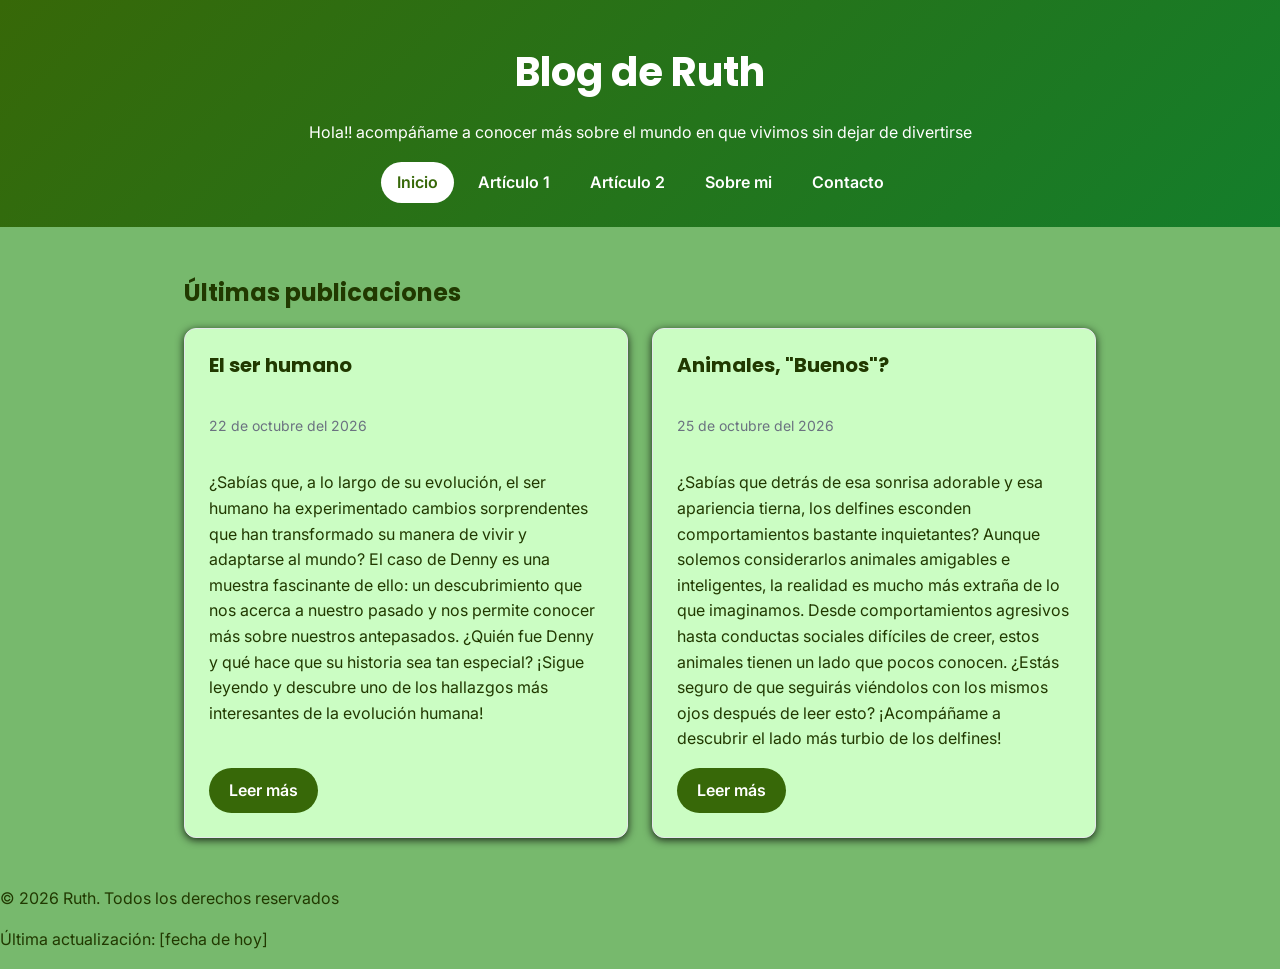
<file: index.html>
<!DOCTYPE html>
<html lang="es">
    <!---Esto es un comentario-->
<head>
    <meta charset="UTF-8">
    <meta name="viewport" content="width=device-width, initial-scale=1.0">
    <meta name="description" content="Blog personal sobre datos curiosos">
    <title>Inicio | Blog de Ruth</title>
    <link rel="stylesheet" href="css/estilos.css">
</head>
<body>
    <header>
        <h1>Blog de Ruth </h1>
        <p>Hola!! acompáñame a conocer más sobre el mundo en que vivimos sin dejar de divertirse</p>
        <nav>
            <ul>
                <li><a href="index.html" class="activo">Inicio</a></li>
                <li><a href="articulo-1.html">Artículo 1</a></li>
                <li><a href="articulo-2.html">Artículo 2</a></li>
                <li><a href="sobre-mi.html">Sobre mi</a></li>
                <li><a href="contacto.html">Contacto</a></li>

            </ul>
        </nav>
    </header>
    <main>
        <section>
            <h2>Últimas publicaciones</h2>
            <div class="tarjetas">
                <article class= "tarjeta">
                    <h3>El ser humano</h3>
                    <p><time datetime="2026-10-29">22 de octubre del 2026</time></p>
                    <p>¿Sabías que, a lo largo de su evolución, el ser humano ha experimentado cambios sorprendentes que han transformado su manera de vivir y adaptarse al mundo? El caso de Denny es una muestra fascinante de ello: un descubrimiento que nos acerca a nuestro pasado y nos permite conocer más sobre nuestros antepasados. ¿Quién fue Denny y qué hace que su historia sea tan especial? ¡Sigue leyendo y descubre uno de los hallazgos más interesantes de la evolución humana!<br> </p>
                    <a href="articulo-1.html" class="boton">Leer más</a>
                </article>
                <article class= "tarjeta">
                    <h3>Animales, "Buenos"?</h3>
                    <p><time datetime="2026-10-29">25 de octubre del 2026</time></p>
                    <p>¿Sabías que detrás de esa sonrisa adorable y esa apariencia tierna, los delfines esconden comportamientos bastante inquietantes? Aunque solemos considerarlos animales amigables e inteligentes, la realidad es mucho más extraña de lo que imaginamos. Desde comportamientos agresivos hasta conductas sociales difíciles de creer, estos animales tienen un lado que pocos conocen. ¿Estás seguro de que seguirás viéndolos con los mismos ojos después de leer esto? ¡Acompáñame a descubrir el lado más turbio de los delfines!<br> </p>
                    <a href="articulo-2.html" class="boton">Leer más</a>
                </article>
            </div>
        </section>
    </main>
    <footer>
        <p>&copy; 2026 Ruth. Todos los derechos reservados</p>
        <p>Última actualización: <time datetime="[aaaa-mm-dd]">[fecha de
hoy]</time></p>
    </footer>
    
</body>
</html>
</file>
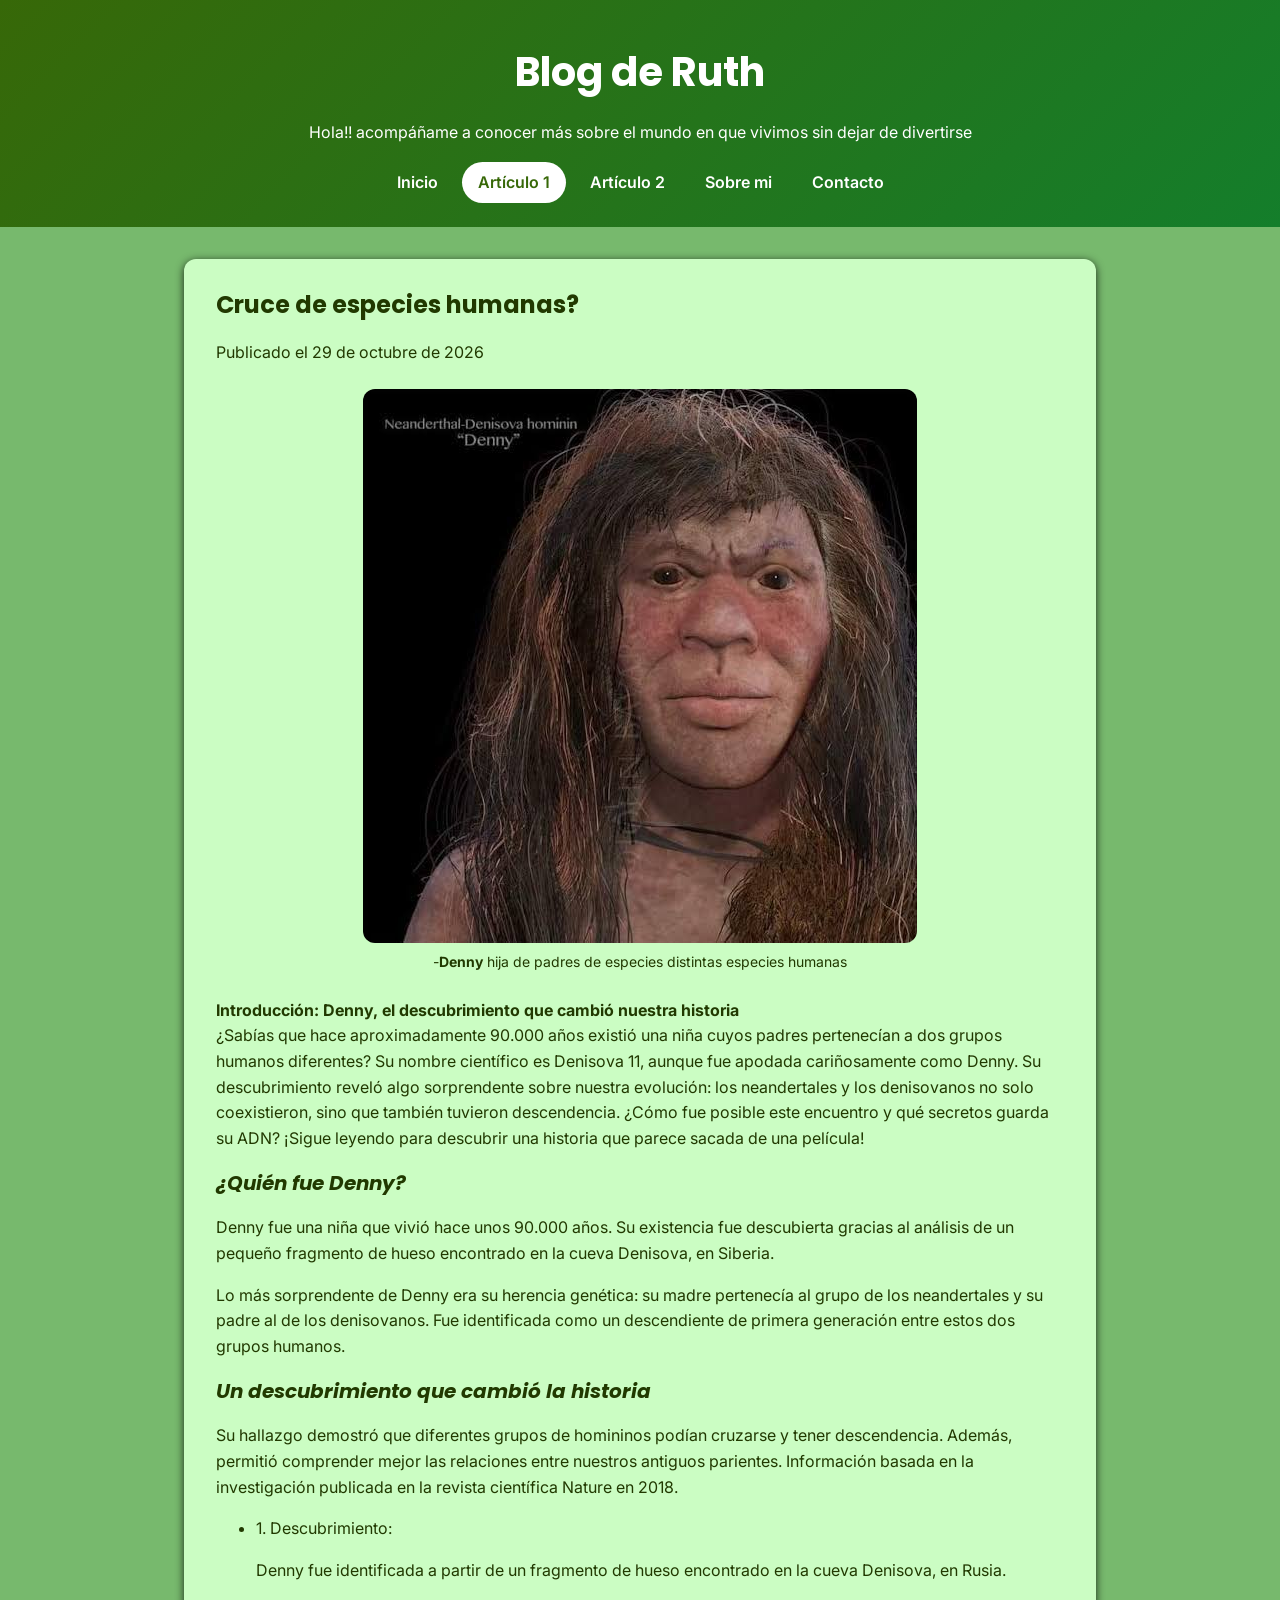
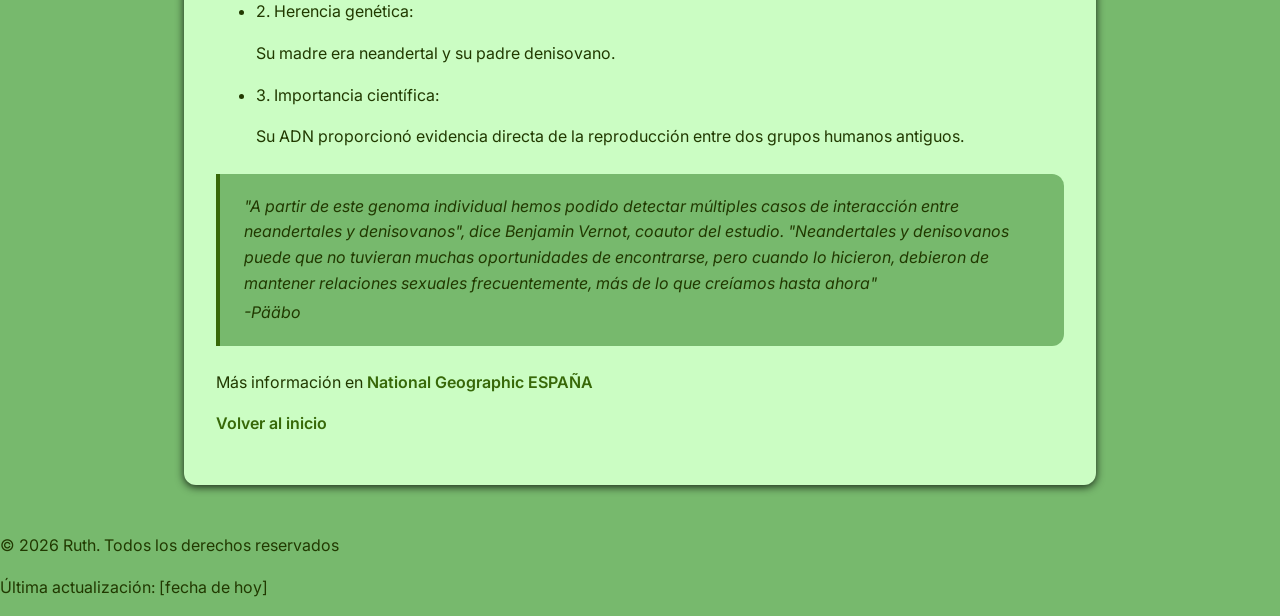
<file: articulo-1.html>
<!DOCTYPE html>
<html lang="es">
    <!---Esto es un comentario-->
<head>
    <meta charset="UTF-8">
    <meta name="viewport" content="width=device-width, initial-scale=1.0">
    <meta name="description" content="Blog personal sobre datos curiosos">
    <title>El ser humano | Blog de Ruth</title>
    <link rel="stylesheet" href="css/estilos.css">
</head>
<body>
    <header>
        <h1>Blog de Ruth </h1>
        <p>Hola!! acompáñame a conocer más sobre el mundo en que vivimos sin dejar de divertirse</p>
        <nav>
            <ul>
                <li><a href="index.html">Inicio</a></li>
                <li><a href="articulo-1.html"class="activo">Artículo 1</a></li>
                <li><a href="articulo-2.html">Artículo 2</a></li>
                <li><a href="sobre-mi.html">Sobre mi</a></li>
                <li><a href="contacto.html">Contacto</a></li>

            </ul>
        </nav>
    </header>
    <main>
        <article>
            <h2>Cruce de especies humanas?</h2>
            <p> Publicado el<time datetime="2026-10-29"> 29 de octubre de 2026</time></p>
            <figure>
                <img src="img/articulo-1.jpeg" alt="[Descripción de la imagen]" >
                <figcaption>-<strong>Denny</strong> hija de padres de especies distintas especies humanas</figcaption>
            </figure>
            <p> 
                <strong>Introducción: Denny, el descubrimiento que cambió nuestra historia </strong>
                <br>¿Sabías que hace aproximadamente 90.000 años existió una niña cuyos padres pertenecían a dos grupos humanos diferentes? Su nombre científico es Denisova 11, aunque fue apodada cariñosamente como Denny. Su descubrimiento reveló algo sorprendente sobre nuestra evolución: los neandertales y los denisovanos no solo coexistieron, sino que también tuvieron descendencia. ¿Cómo fue posible este encuentro y qué secretos guarda su ADN? ¡Sigue leyendo para descubrir una historia que parece sacada de una película!<br>
            </p>
            <h3><em>¿Quién fue Denny? </em></h3>
            <p>
Denny fue una niña que vivió hace unos 90.000 años. Su existencia fue descubierta gracias al análisis de un pequeño fragmento de hueso encontrado en la cueva Denisova, en Siberia.
            </p>
            <p> 
                Lo más sorprendente de Denny era su herencia genética: su madre pertenecía al grupo de los neandertales y su padre al de los denisovanos. Fue identificada como un descendiente de primera generación entre estos dos grupos humanos.
            </p>
            
            <h3><em>Un descubrimiento que cambió la historia</em></h3>
            <p>
Su hallazgo demostró que diferentes grupos de homininos podían cruzarse y tener descendencia. Además, permitió comprender mejor las relaciones entre nuestros antiguos parientes.

Información basada en la investigación publicada en la revista científica Nature en 2018.
            </p>
            <ul>
                <li>1. Descubrimiento: </li>
                <p>
                    Denny fue identificada a partir de un fragmento de hueso encontrado en la cueva Denisova, en Rusia.</p>
                <li>2. Herencia genética: </li>
                <p>
                    Su madre era neandertal y su padre denisovano.
                </p>
                <li>3. Importancia científica: </li>
                <p>
Su ADN proporcionó evidencia directa de la reproducción entre dos grupos humanos antiguos.
                </p>
            </ul>
            <blockquote>
                <p>"A partir de este genoma individual hemos podido detectar múltiples casos de interacción entre neandertales y denisovanos", dice Benjamin Vernot, coautor del estudio. "Neandertales y denisovanos puede que no tuvieran muchas oportunidades de encontrarse, pero cuando lo hicieron, debieron de mantener relaciones sexuales frecuentemente, más de lo que creíamos hasta ahora"</p>
                <p>-Pääbo</p>
            </blockquote>
            <p> Más información en <a href="https://www.nationalgeographic.com.es/ciencia/actualidad/denny-era-sexo-femenino-y-tenia-madre-neandertal-y-padre-denisovano_13094" target="_blank">National Geographic ESPAÑA</a></p>
            <p><a href="index.html">Volver al inicio</a></p>
        </article>
    </main>
    <footer>
        <p>&copy; 2026 Ruth. Todos los derechos reservados</p>
        <p>Última actualización: <time datetime="[aaaa-mm-dd]">[fecha de
        hoy]</time></p>
    </footer>
    
</body>
</html>
</file>
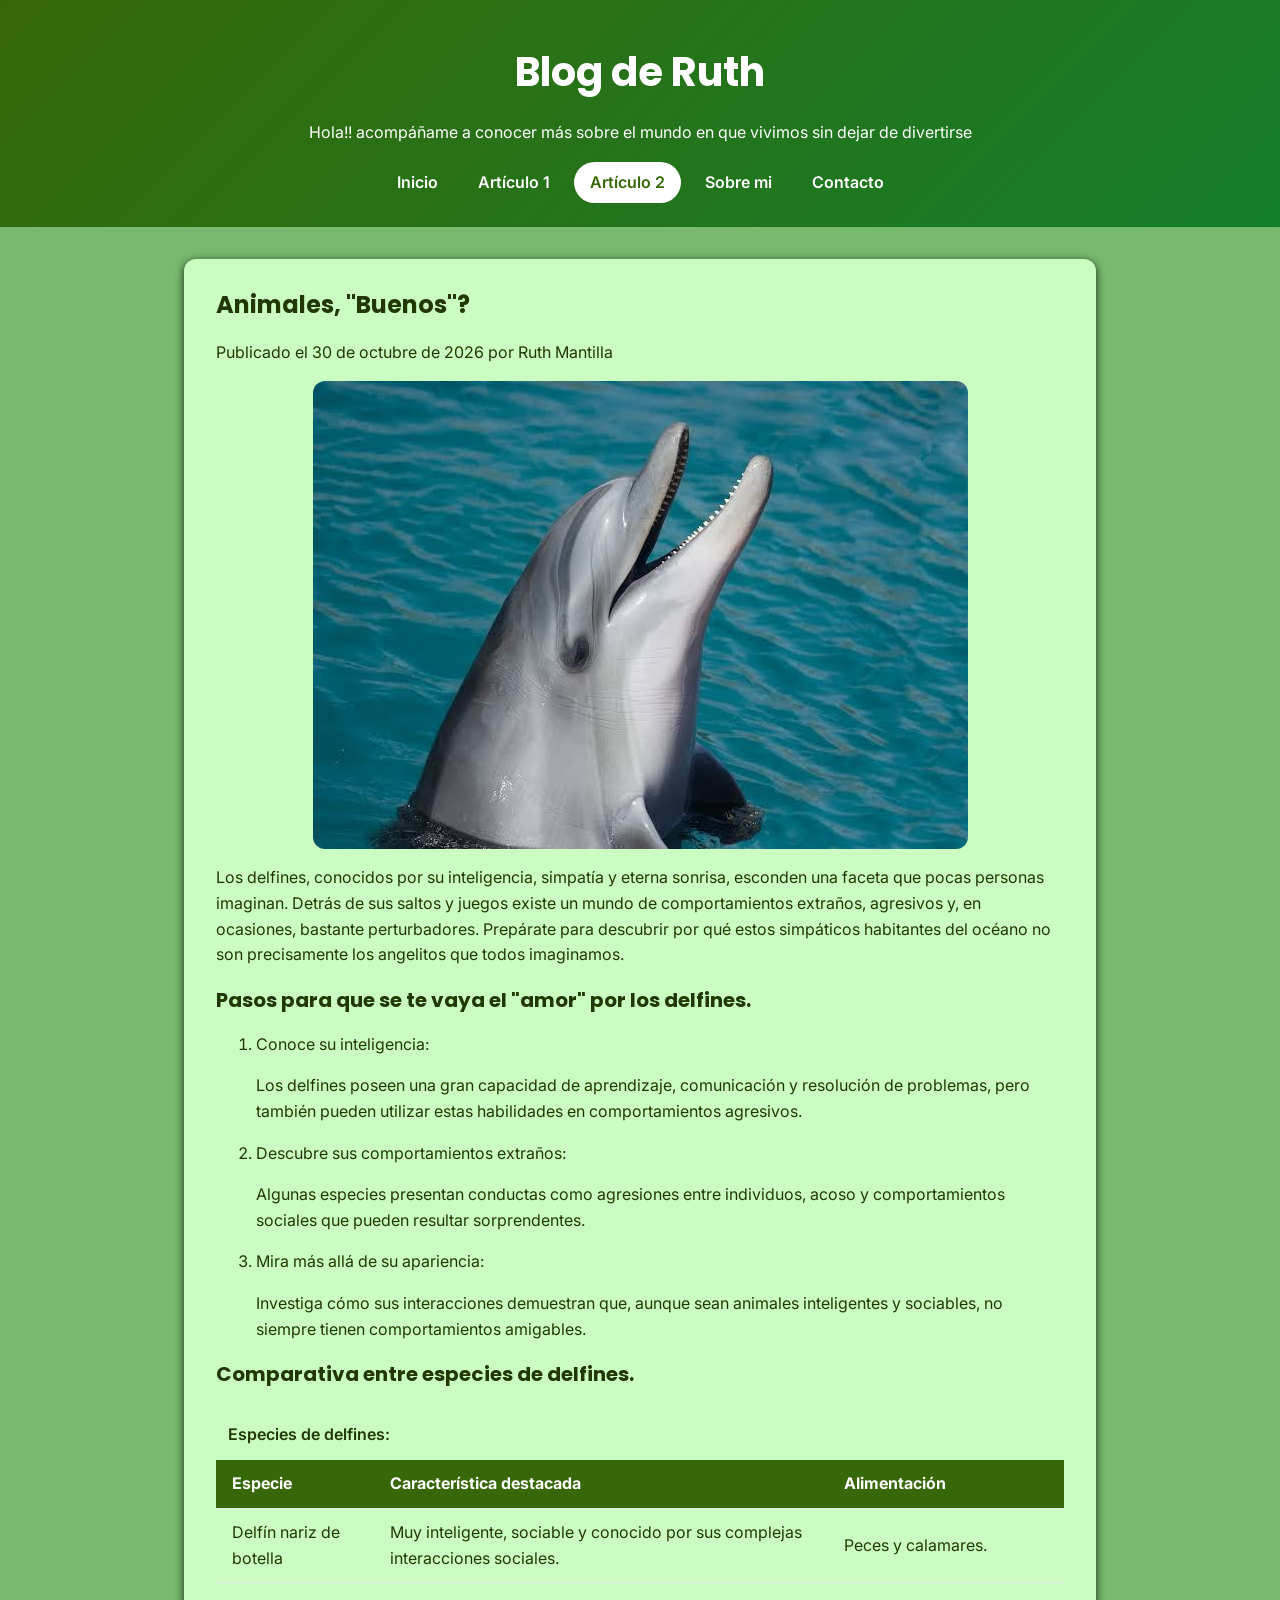
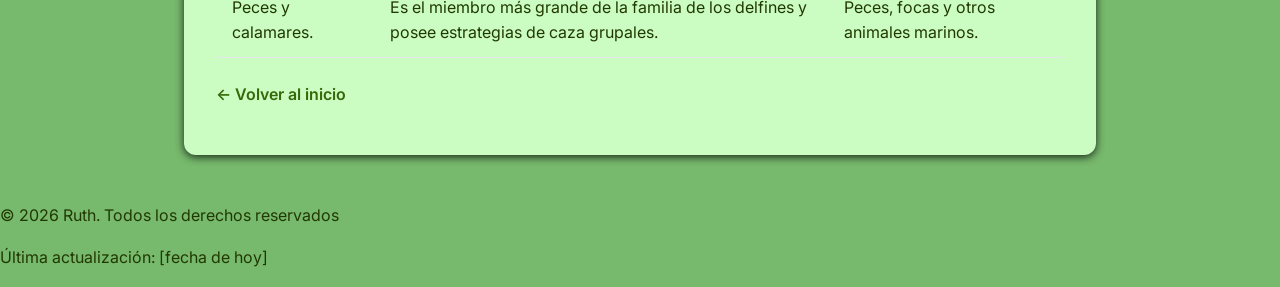
<file: articulo-2.html>
<!DOCTYPE html>
<html lang="es">
    <!---Esto es un comentario-->
<head>
    <meta charset="UTF-8">
    <meta name="viewport" content="width=device-width, initial-scale=1.0">
    <meta name="description" content="Blog personal sobre datos curiosos">
    <title>Animales, "Buenos"?</title>
    <link rel="stylesheet" href="css/estilos.css">
</head>
<body>
    <header>
        <h1>Blog de Ruth </h1>
        <p>Hola!! acompáñame a conocer más sobre el mundo en que vivimos sin dejar de divertirse</p>
        <nav>
            <ul>
                <li><a href="index.html">Inicio</a></li>
                <li><a href="articulo-1.html">Artículo 1</a></li>
                <li><a href="articulo-2.html" class="activo">Artículo 2</a></li>
                <li><a href="sobre-mi.html">Sobre mi</a></li>
                <li><a href="contacto.html">Contacto</a></li>

            </ul>
        </nav>
    </header>
 <main>
    <article>
        <h2>Animales, "Buenos"?</h2>

        <p>
            Publicado el 
            <time datetime="2026-10-30">30 de octubre de 2026</time>
            por Ruth Mantilla
        </p>

        <img src="img/articulo-2.jpeg" 
             alt="Delfín, uno de los animales más sádicos del mumdo" 
             >

        <p>Los delfines, conocidos por su inteligencia, simpatía y eterna sonrisa, esconden una faceta que pocas personas imaginan. Detrás de sus saltos y juegos existe un mundo de comportamientos extraños, agresivos y, en ocasiones, bastante perturbadores. Prepárate para descubrir por qué estos simpáticos habitantes del océano no son precisamente los angelitos que todos imaginamos.</p>

        <h3>Pasos para que se te vaya el "amor" por los delfines.</h3>

        <ol>
            <li>Conoce su inteligencia:</li>
            <p>
                Los delfines poseen una gran capacidad de aprendizaje, comunicación y resolución de problemas, pero también pueden utilizar estas habilidades en comportamientos agresivos.
            </p>
            <li>Descubre sus comportamientos extraños:</li>
            <p>
                Algunas especies presentan conductas como agresiones entre individuos, acoso y comportamientos sociales que pueden resultar sorprendentes.
            </p>
            <li>Mira más allá de su apariencia:</li>
            <p>
                Investiga cómo sus interacciones demuestran que, aunque sean animales inteligentes y sociables, no siempre tienen comportamientos amigables.
            </p>
        </ol>

        <h3>Comparativa entre especies de delfines.</h3>

        <table>
            <caption>Especies de delfines: </caption>

            <thead>
                <tr>
                    <th>Especie</th>
                    <th>Característica destacada</th>
                    <th>Alimentación</th>
                </tr>
            </thead>

            <tbody>
                <tr>
                    <td>Delfín nariz de botella</td>
                    <td>Muy inteligente, sociable y conocido por sus complejas interacciones sociales.</td>
                    <td>Peces y calamares.</td>
                </tr>

                <tr>
                    <td>Peces y calamares.</td>
                    <td>Es el miembro más grande de la familia de los delfines y posee estrategias de caza grupales.</td>
                    <td>Peces, focas y otros animales marinos.</td>
                </tr>
            </tbody>
        </table>

        <p>
            <a href="index.html">← Volver al inicio</a>
        </p>
    </article>
</main>

    <footer>
        <p>&copy; 2026 Ruth. Todos los derechos reservados</p>
        <p>Última actualización: <time datetime="[aaaa-mm-dd]">[fecha de
        hoy]</time></p>
    </footer>
    
</body>
</html>
</file>
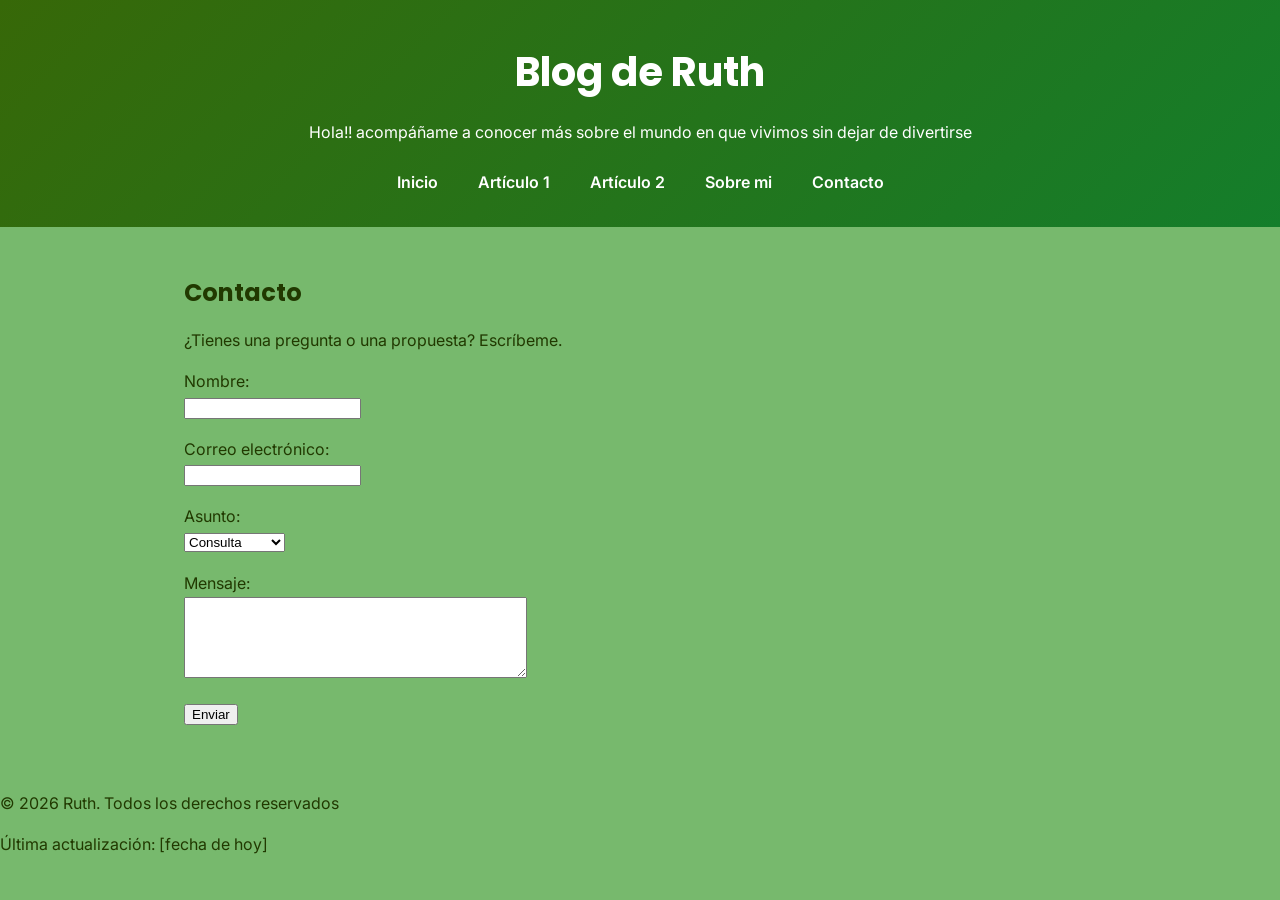
<file: contacto.html>
<!DOCTYPE html>
<html lang="es">
    <!---Esto es un comentario-->
<head>
    <meta charset="UTF-8">
    <meta name="viewport" content="width=device-width, initial-scale=1.0">
    <meta name="description" content="Blog personal sobre datos curiosos">
    <title>Contacto</title>
    <link rel="stylesheet" href="css/estilos.css">
</head>
<body>
    <header>
        <h1>Blog de Ruth </h1>
        <p>Hola!! acompáñame a conocer más sobre el mundo en que vivimos sin dejar de divertirse</p>
        <nav>
            <ul>
                <li><a href="index.html">Inicio</a></li>
                <li><a href="articulo-1.html">Artículo 1</a></li>
                <li><a href="articulo-2.html">Artículo 2</a></li>
                <li><a href="sobre-mi.html">Sobre mi</a></li>
                <li><a href="contacto.html">Contacto</a></li>

            </ul>
        </nav>
    </header>
    <main>
    <h2>Contacto</h2>

    <p>¿Tienes una pregunta o una propuesta? Escríbeme.</p>

    <form>
        <p>
            <label for="nombre">Nombre:</label><br>
            <input type="text" id="nombre" name="nombre" required>
        </p>

        <p>
            <label for="correo">Correo electrónico:</label><br>
            <input type="email" id="correo" name="correo" required>
        </p>

        <p>
            <label for="asunto">Asunto:</label><br>
            <select id="asunto" name="asunto">
                <option>Consulta</option>
                <option>Colaboración</option>
                <option>Otro</option>
            </select>
        </p>

        <p>
            <label for="mensaje">Mensaje:</label><br>
            <textarea id="mensaje" name="mensaje" rows="5" cols="40" required></textarea>
        </p>

        <p>
            <button type="submit">Enviar</button>
        </p>
    </form>
</main>

    <footer>
        <p>&copy; 2026 Ruth. Todos los derechos reservados</p>
        <p>Última actualización: <time datetime="[aaaa-mm-dd]">[fecha de
        hoy]</time></p>
    </footer>
    
</body>
</html>
</file>
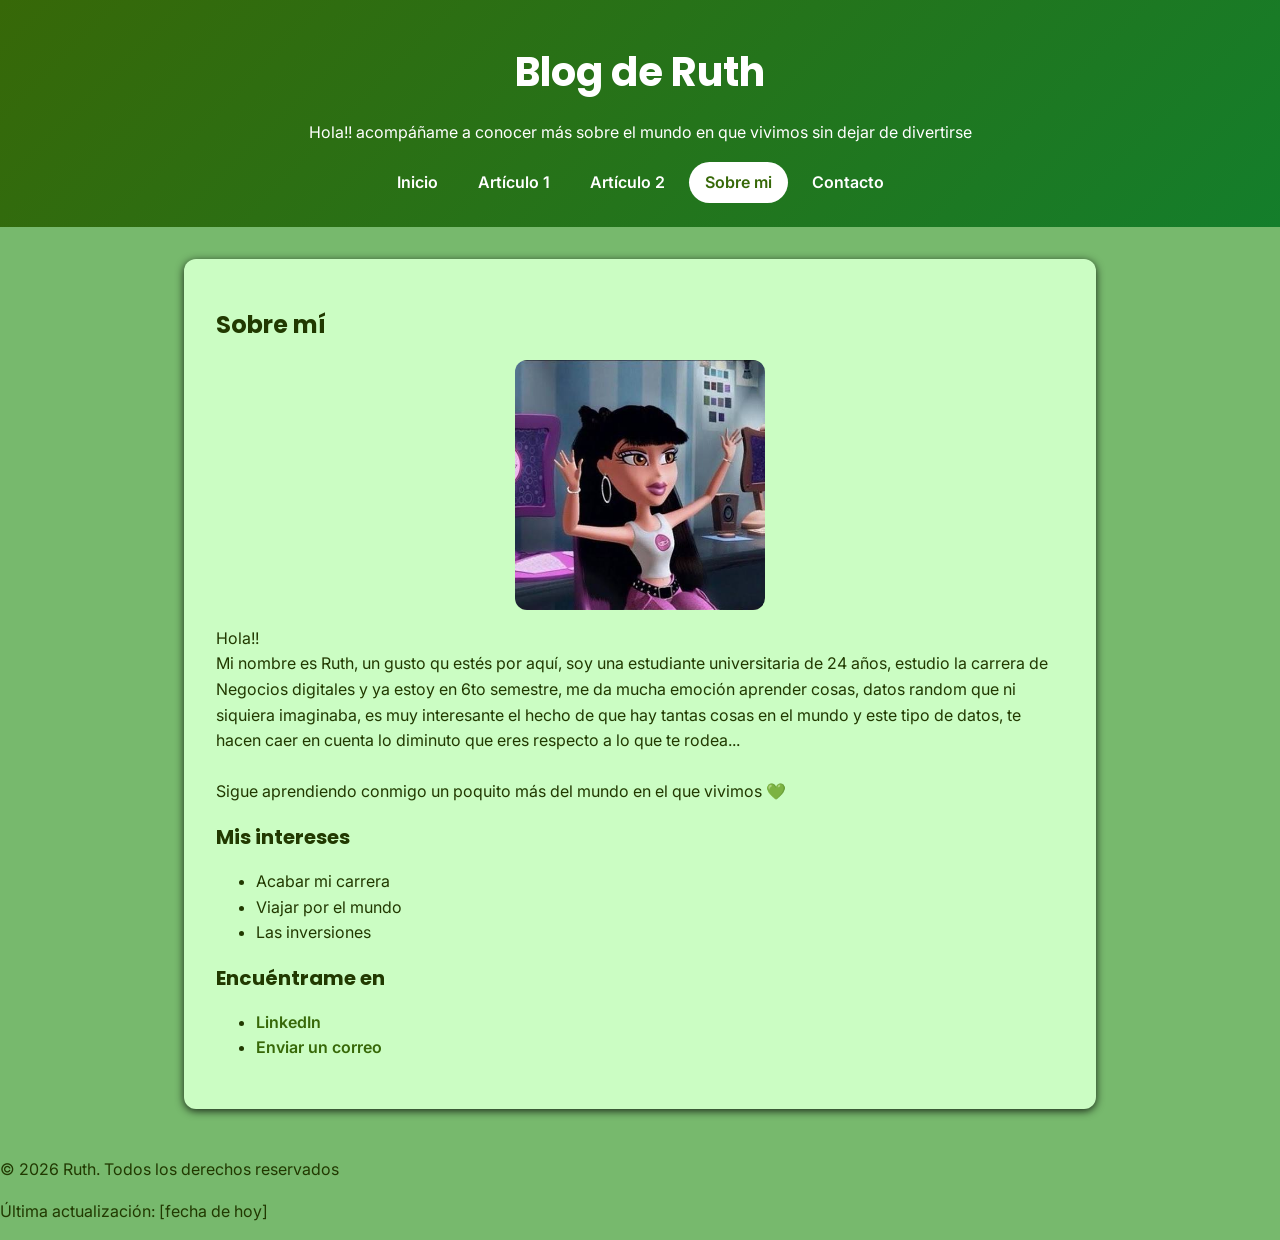
<file: sobre-mi.html>
<!DOCTYPE html>
<html lang="es">
    <!---Esto es un comentario-->
<head>
    <meta charset="UTF-8">
    <meta name="viewport" content="width=device-width, initial-scale=1.0">
    <meta name="description" content="Blog personal sobre datos curiosos">
    <title>Sobre mi | Blog de Ruth</title>
    <link rel="stylesheet" href="css/estilos.css">
</head>
<body>
    <header>
        <h1>Blog de Ruth </h1>
        <p>Hola!! acompáñame a conocer más sobre el mundo en que vivimos sin dejar de divertirse</p>
        <nav>
            <ul>
                <li><a href="index.html">Inicio</a></li>
                <li><a href="articulo-1.html">Artículo 1</a></li>
                <li><a href="articulo-2.html">Artículo 2</a></li>
                <li><a href="sobre-mi.html" class="activo">Sobre mi</a></li>
                <li><a href="contacto.html">Contacto</a></li>

            </ul>
        </nav>
    </header>
    <main>
        <section class="pagina-simple">
    <h2>Sobre mí</h2>

    <img src="img/Jade.jpeg" 
         alt="Fotografía de Ruth 💚" 
         width="250">

    <p>Hola!!
        <br>Mi nombre es Ruth, un gusto qu estés por aquí, soy una estudiante universitaria de 24 años, estudio la carrera de Negocios digitales y ya estoy en 6to semestre, me da mucha emoción aprender cosas, datos random que ni siquiera imaginaba, es muy interesante el hecho de que hay tantas cosas en el mundo y este tipo de datos, te hacen caer en cuenta lo diminuto que eres respecto a lo que te rodea... <br>
        <br>Sigue aprendiendo conmigo un poquito más del mundo en el que vivimos 💚 <br>
    </p>

    <h3>Mis intereses</h3>

    <ul>
        <li>Acabar mi carrera</li>
        <li>Viajar por el mundo</li>
        <li>Las inversiones </li>
    </ul>

    <h3>Encuéntrame en</h3>

    <ul>
        <li>
            <a href="https://www.linkedin.com/in/[usuario]" 
               target="_blank" 
               rel="noopener">LinkedIn</a>
        </li>

        <li>
            <a href="mailto:[correo]@est.ups.edu.ec">
                Enviar un correo
            </a>
        </li>
    </ul>
    </section>
</main>


    <footer>
        <p>&copy; 2026 Ruth. Todos los derechos reservados</p>
        <p>Última actualización: <time datetime="[aaaa-mm-dd]">[fecha de
        hoy]</time></p>
    </footer>
    
</body>
</html>
</file>
<file: css/estilos.css>
/*Hoja de estilos del blog personal */
/* importar 2 fonts de google inter para el texto y poppins para títulos*/
@import url("https://fonts.googleapis.com/css2?family=Inter:wght@400;600&family=Poppins:wght@600;700&play=swap");
/*Crear variables*/
:root {
    /*Colores*/
    --color-primario: #376808;
    --color-primario-oscuro: #147e2b;
    --color-fondo: #77B96D;
    --color-superficie: #cbfdc3;
    --color-texto: #213900;
    --color-texto-suave: #6b7280;
    --color-borde: #e5e7eb;

    /*Tipografía*/
    --fuente-texto: "Inter", system-ui, sans-serif;
    --fuente-titulos: "Poppins", system-ui, sans-serif;
    /*Medidas*/
    --ancho-contenido: 960px;
    /*Tarjetas*/
    --radio:12px;
    --sombra: 0 2px 8px rgba(0, 0, 0, 0.8);
    --somsombra-fuerte: 0 8px 20px rgba(0, 0, 0, 0.12);
}
/*Corrección del cálculo del tamanio de las cajas*/
*,
*::before,
*::after{
    box-sizing: border-box;
}
body {
    /* Esto es sin variables
    background: color #f4f6f8;;
    color: #1f2937;
    margin: 0;
    */
    background-color: var(--color-fondo);
    color: var(--color-texto);
    margin: 0;
    font-family: var(--fuente-texto);
    font-size: 1rem;
    line-height: 1.6;
}

h1,h2,h3 {
    font-family: var(--fuente-titulos);
    color: var(--color-texto);
    line-height: 1.2;
}

h1{
    font-size: 2.5rem;
}

h2{
    font-size: 1.75;
}

h3{
    font-size: 1.25em;
}
/*Estilos a los enlaces*/
a{
    color: var(--color-primario);
    text-decoration: none;
    font-weight: 600;
}
a:hover {
    color: var(--color-primario-oscuro);
    text-decoration: underline;
}
/*Contenido*/
main{
    max-width: var(--ancho-contenido);
    margin: 0 auto;
    padding: 2rem 1.5rem;
    
}
/*Encabezado*/
header{
    background: linear-gradient(135deg, var(--color-primario),var(--color-primario-oscuro));
    color: #fff;
    text-align: center;
    padding: 3rem 1.5rem 1.5rem;
}
header h1{
    color: #fff;
    margin: 0 0 0.5rem;
}
header h1{
    margin: 0 0 1.5rem;
    opacity: 0.9 --color-superficie;
}
/*Menú*/
nav ul{
    display: flex;
    justify-content: center;
    flex-wrap: wrap;
    gap: 0.5rem;
    list-style: none;
    margin: 0;
    padding: 0;
}
/*Convertir a los enlaces en botones*/
nav a{
    display: block;
    padding: 0.5rem 1rem;
    border-radius: 999px;
    color: #fff;
    transition: background-color 0.2s; 
}
nav a:hover{
    background-color: rgba(225, 225, 225, 0.2 );
    color: #fff;
    text-decoration: none;
}
nav a.activo{
    background-color: #fff;
    color: var(--color-primario);
}
/*Tarjetas*/
.tarjetas{
    display: grid;
    grid-template-columns: repeat(auto-fit, minmax(280px,1fr));
    gap: 1.5rem;
}
.tarjeta{
    background-color: var(--color-superficie);
    border: 1px solid var(--color-borde);
    border-radius: var(--radio);
    box-shadow: var(--sombra);
    padding: 1.5rem;
    transition: transform 0.2s, box-shadow 0.2s;
    display: flex;
    flex-direction: column;
}
.tarjeta h3{
    margin-top: 0;
}
.tarjeta time{
    color: var(--color-texto-suave);
    font-size: 0.875rem;
}
.tarjeta:hover{
    transform: translateY(-4px);
    box-shadow: var(--somsombra-fuerte);
    color: var(--color-texto);
    font-size: 0.875rem;
    text-align: center;
}
.tarjeta .boton{
    margin-top: auto;
    align-self: flex-start;
}
.boton{
    display: inline-block;
    background-color: var(--color-primario);
    color: #fff;
    padding: 0.6rem 1.25rem;
    border-radius: 999px;
    transition: background-color 0.2s;
}
.boton:hover {
    background-color: var(--color-primario-oscuro);
    color: #fff;
    text-decoration: none;
}
/*Estilos de los artículos*/
main > article {
    background-color:  var(--color-superficie);
    border-radius: var(--radio);
    box-shadow: var(--sombra);
    padding: 2rem;
}
main > article > h2 {
    margin-top: 0;
}
/*para poner respomsive a la img*/
img{
    max-width: 100%;
    height: auto;
    border-radius: var(--radio);
    display: block;
    margin: 0 auto;
}
figure{
    margin: 1.5rem 0;
}
figcaption{
    margin: 0.5rem;
    color: var(--color-texto);
    font-size: 0.875rem;
    text-align: center;
}
/*Citas*/
blockquote {
margin: 1.5rem 0;
padding: 1rem 1.5rem;
background-color: var(--color-fondo);
border-left: 4px solid var(--color-primario);
border-radius: 0 var(--radio) var(--radio) 0;
font-style: italic;
}
blockquote p{
    margin: 0.25rem 0;
}
/*tabla*/
table{
    width: 0.25 rem 0;
    border-collapse: collapse;
    margin: 1.5rem 0;
}
th, td{
    padding: 0.7rem 1rem;
    text-align: left;
    border-bottom: 1px solid var(--color-borde);
}
thead th{
    background-color: var(--color-primario);
    color: #fff;
}
caption{
    caption-side: top;
    padding: 0.75rem;
    font-weight: 600;
    text-align: left;
}
tbody tr:hover{
    background-color: var(--color-fondo);
}
.pagina-simple{
    background-color: var(--color-superficie);
    border-radius: var(--radio);
    box-shadow: var(--sombra);
    padding: 2rem;
}
</file>
